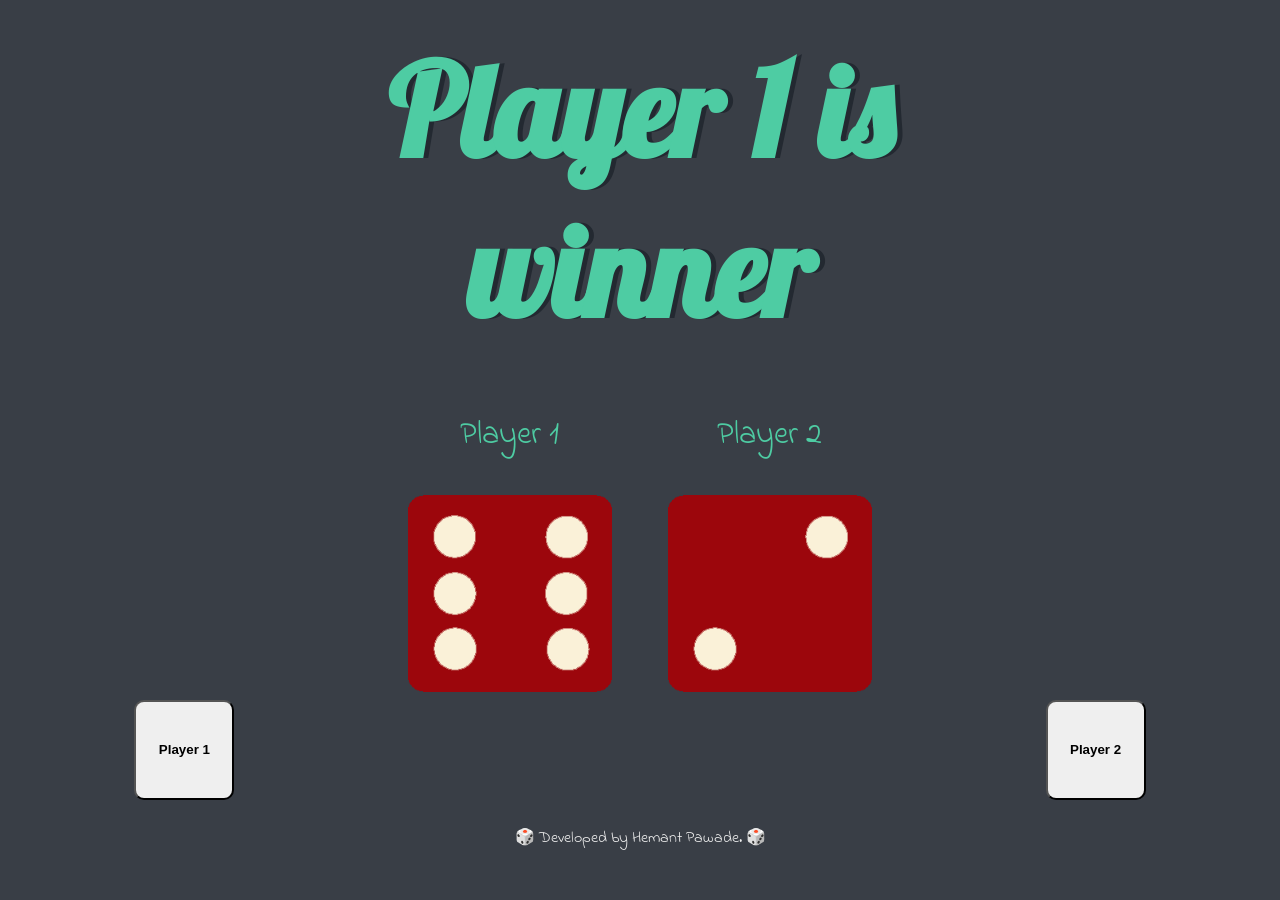
<file: index.html>
<!DOCTYPE html>
<html lang="en" dir="ltr">
  <head>
    <meta charset="utf-8" />
    <title>Dicee</title>
    <link rel="stylesheet" href="styles.css" />
    <link
      href="https://fonts.googleapis.com/css?family=Indie+Flower|Lobster"
      rel="stylesheet"
    />
  </head>
  <body>
    <div class="container">
      <h1>Refresh Me</h1>

      <div class="dice">
        <p>Player 1</p>
        <img class="img1" src="images/dice6.png" />
      </div>

      <div class="dice">
        <p>Player 2</p>
        <img class="img2" src="images/dice6.png" />
      </div>
    </div>
    
    
      
        <button class="btn1" onclick="window.location.reload()">Player 1</button>
      
     
        <button class="btn2" onclick="window.location.reload()">Player 2</button>
      
    

    <script src="index.js"></script>
  </body>

  <footer> 🎲 Developed by Hemant Pawade. 🎲 </footer>
</html>
</file>
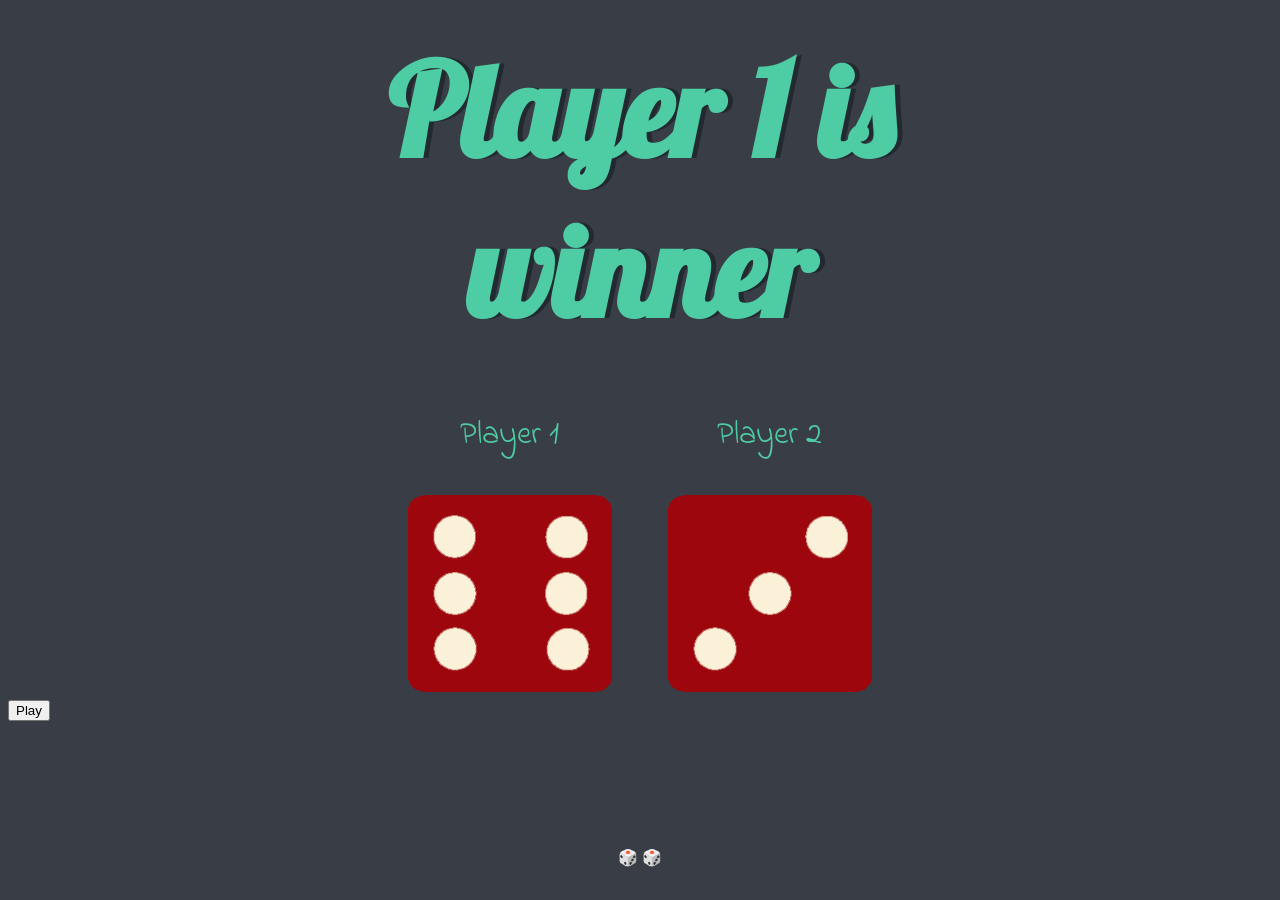
<file: dicee.html>
<!DOCTYPE html>
<html lang="en" dir="ltr">
  <head>
    <meta charset="utf-8" />
    <title>Dicee</title>
    <link rel="stylesheet" href="styles.css" />
    <link
      href="https://fonts.googleapis.com/css?family=Indie+Flower|Lobster"
      rel="stylesheet"
    />
  </head>
  <body>
    <div class="container">
      <h1>Refresh Me</h1>

      <div class="dice">
        <p>Player 1</p>
        <img class="img1" src="images/dice6.png" />
      </div>

      <div class="dice">
        <p>Player 2</p>
        <img class="img2" src="images/dice6.png" />
      </div>
    </div>
    
    
      <button onclick="window.location.reload()">Play</button>
    

    <script src="index.js"></script>
  </body>

  <footer> 🎲  🎲 </footer>
</html>
</file>
<file: styles.css>
.container {
  width: 70%;
  margin: auto;
  text-align: center;
}

.dice {
  text-align: center;
  display: inline-block;

}

body {
  background-color: #393E46;
}

h1 {
  margin: 30px;
  font-family: 'Lobster', cursive;
  text-shadow: 5px 0 #232931;
  font-size: 8rem;
  color: #4ECCA3;
}

p {
  font-size: 2rem;
  color: #4ECCA3;
  font-family: 'Indie Flower', cursive;
}

img {
  width: 80%;
}

.btn1 {
  float: left;
  text-align: center;
  border-radius: 10px;
  height: 100px;
  width: 100px;
  font-weight: bold;
  margin-left: 10%;
  cursor: pointer;
  

}

.btn1:hover{
  background-color: #4ECCA3;
}



.btn2 {

  float: right;
  text-align: center;
  border-radius: 10px;
  height: 100px;
  width: 100px;
  font-weight: bold;
  margin-right: 10%;
  cursor: pointer;




}

.btn2:hover{
  background-color: #4ECCA3;
}


footer {
  margin-top: 10%;
  color: #EEEEEE;
  text-align: center;
  font-family: 'Indie Flower', cursive;
  
  

}
</file>
